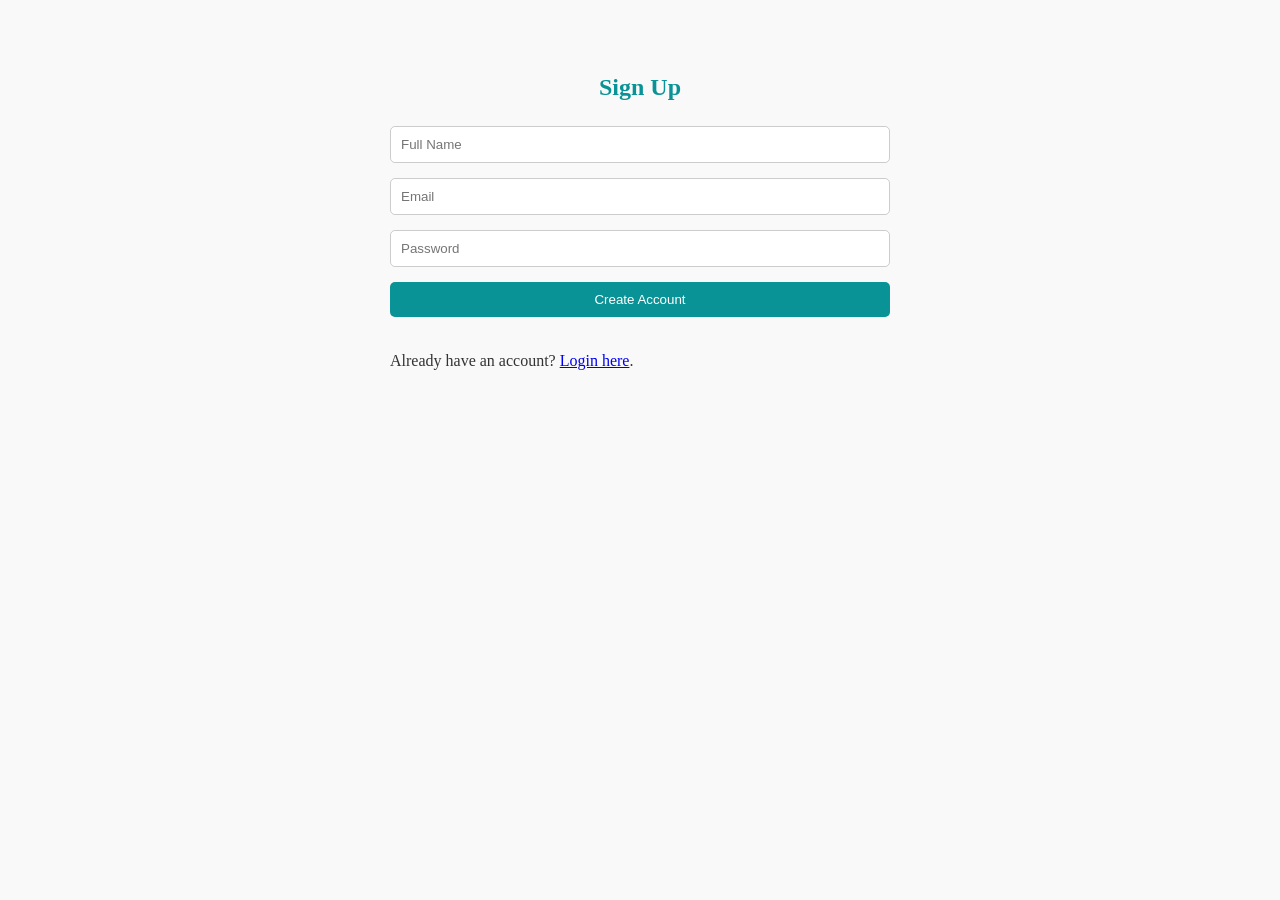
<file: sigup.html>
<!DOCTYPE html><html lang="en">
<head>
  <meta charset="UTF-8" />
  <meta name="viewport" content="width=device-width, initial-scale=1.0" />
  <title>Sign Up</title>
  <link rel="stylesheet" href="style.css" />
</head>
<body>
  <section class="auth-form">
    <h2>Sign Up</h2>
    <form action="#" method="POST">
      <input type="text" name="name" placeholder="Full Name" required />
      <input type="email" name="email" placeholder="Email" required />
      <input type="password" name="password" placeholder="Password" required />
      <button type="submit">Create Account</button>
      <p>Already have an account? <a href="login.html">Login here</a>.</p>
    </form>
  </section>
</body>
        </html>
</file>
<file: style.css>
/* Reset & Base Styles */

{ margin: 0; padding: 0; box-sizing: border-box; font-family: 'Segoe UI', Tahoma, Geneva, Verdana, sans-serif; }


body { line-height: 1.6; background: #f9f9f9; color: #333; padding: 0 20px; }

header { background: #005f73; color: white; padding: 40px 20px; text-align: center; }

.profile { display: flex; flex-direction: column; align-items: center; }

.profile-img { width: 150px; height: 150px; border-radius: 50%; object-fit: cover; border: 4px solid white; margin-bottom: 15px; }

nav ul { list-style: none; display: flex; justify-content: center; flex-wrap: wrap; margin-top: 20px; }

nav ul li { margin: 10px 15px; }

nav a { color: white; text-decoration: none; font-weight: bold; }

nav a:hover { text-decoration: underline; }

section { padding: 40px 0; max-width: 900px; margin: auto; }

h2 { text-align: center; color: #0a9396; margin-bottom: 20px; }

ul li { margin-bottom: 10px; }

.project { background: white; margin: 20px 0; padding: 20px; border-radius: 10px; box-shadow: 0 2px 10px rgba(0,0,0,0.1); }

.project-img { width: 100%; max-height: 200px; object-fit: cover; border-radius: 10px; margin-bottom: 15px; }

form { display: flex; flex-direction: column; gap: 15px; max-width: 500px; margin: auto; }

input, textarea { padding: 10px; border: 1px solid #ccc; border-radius: 5px; }

button { padding: 10px; background: #0a9396; color: white; border: none; border-radius: 5px; cursor: pointer; }

button:hover { background: #007b82; }

footer { text-align: center; padding: 20px; background: #eee; color: #666; margin-top: 40px; }

@media (min-width: 600px) { .profile { flex-direction: row; gap: 20px; text-align: left; } .intro { text-align: left; } }
</file>
